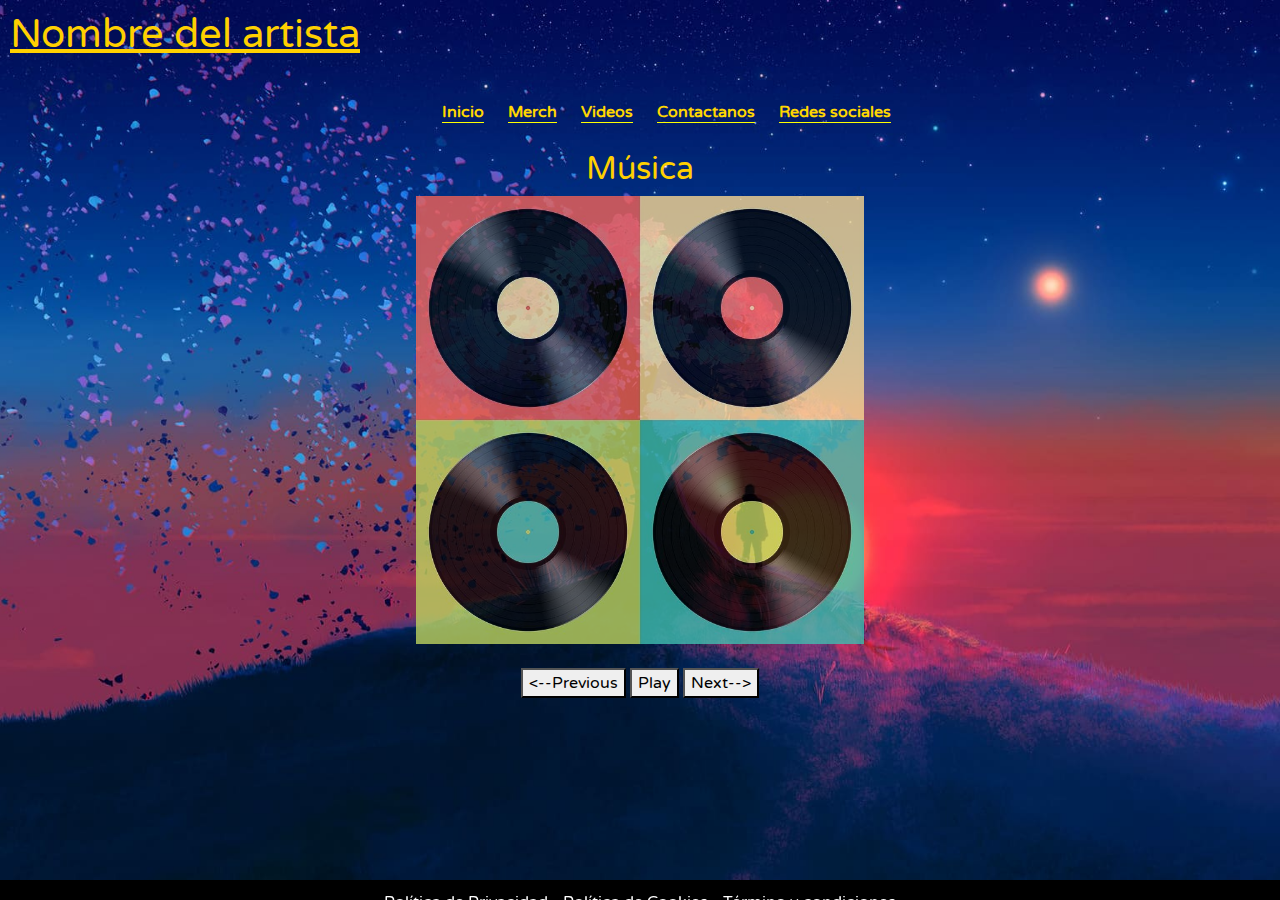
<file: Clase2/index.html>
<!DOCTYPE html>
<html lang="es">
<head>
    <meta charset="UTF-8">
    <meta http-equiv="X-UA-Compatible" content="IE=edge">
    <meta name="viewport" content="width=device-width, initial-scale=1.0">
    <title>Nombre del artista - Inicio</title>
    <link rel="stylesheet" href="../Clase2/css/bootstrap.min.css">
    <link rel="stylesheet" href="../Clase2/css/style.css">
    
    <script src="../Clase2/css/bootstrap.bundle.min.js"></script>
</head>

<body class="body__Index">
    
  
    <header class="header">
        <h1 class="header__Principal">Nombre del artista</h1>        
    </header>
        
        
    <nav class="nav">
            <ul class="nav__links">
                <li class="nav__item">
                    <a class="nav__link nav__link--active" href="index.html">Inicio</a>
                </li>
                <li class="nav__item">
                    <a class="nav__link nav__link--active" href="pages/merch.html">Merch</a>   
                </li>
                <li class="nav__item">
                    <a class="nav__link nav__link--active" href="pages/videos.html">Videos</a>
                </li>
                <li class="nav__item">
                    <a class="nav__link nav__link--active" href="pages/contactos.html">Contactanos</a>
                </li>
                <li class="nav__item">
                    <a class="nav__link nav__link--active" href="pages/social.html">Redes sociales</a>
                </li>
    
            </ul>
    </nav>



    <main class="main">


        <h2 class="header3">Música</h2>
 

        <img class="image" src="../Clase2/images/Portada.jpg" alt="Portada del disco">
        
        <br>
        
        <div class="button">
            <button><--Previous</button>
            <button>Play</button>
            <button>Next--></button>
        </div>
        


    </main>

    <footer class="footer">

        <nav class="footer__nav">
            <a class="footer_text" href="">Política de Privacidad</a> - <a class="footer_text" href="">Política de Cookies</a> - <a class="footer_text" href="">Término y condiciones</a>
        </nav>

    </footer>

</body>

</html>
</file>
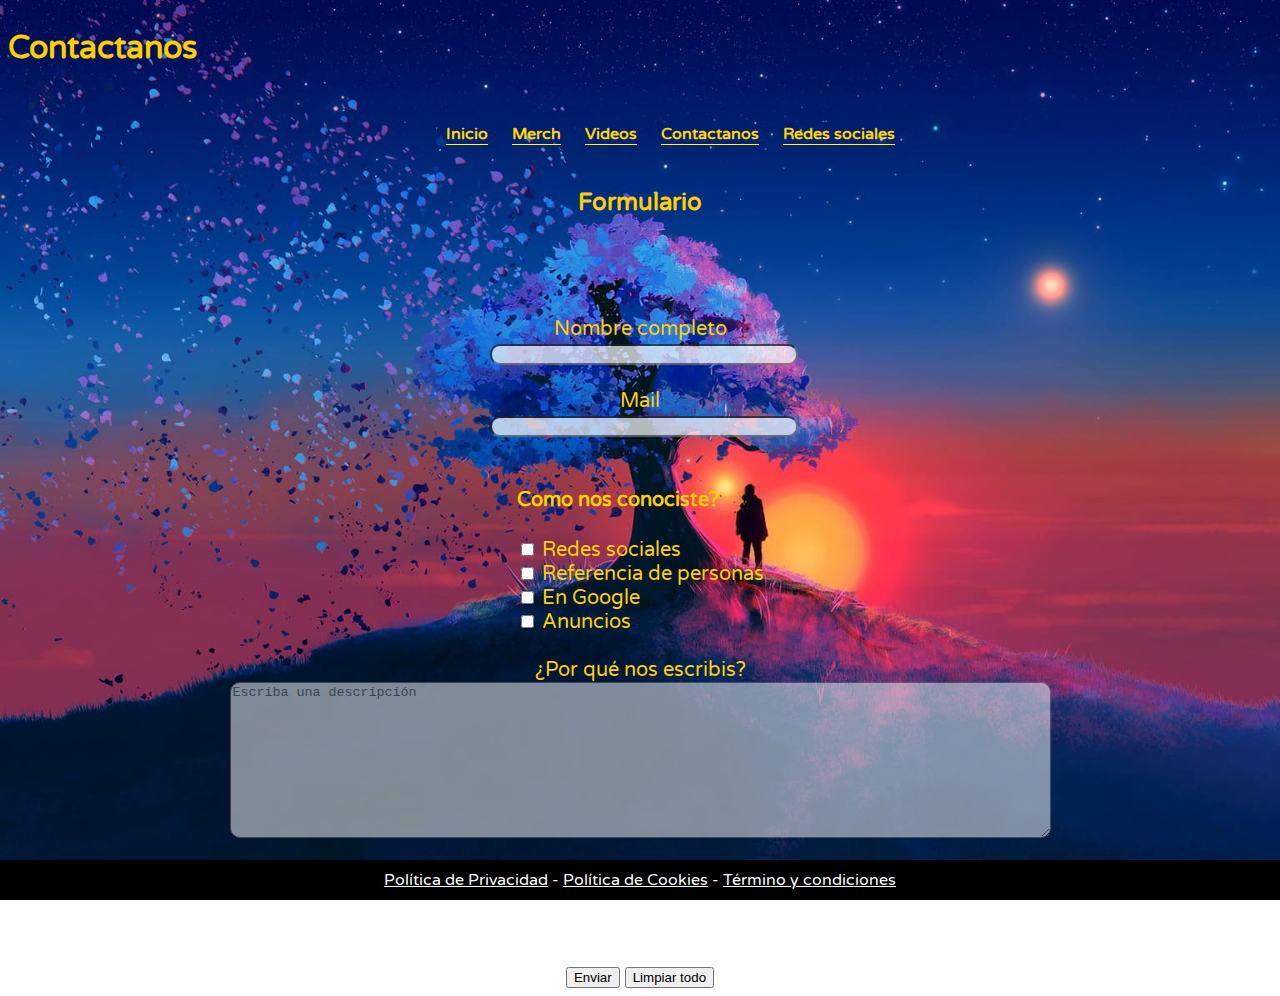
<file: Clase2/pages/contactos.html>
<!DOCTYPE html>
<html lang="es">
<head>
    <meta charset="UTF-8">
    <meta http-equiv="X-UA-Compatible" content="IE=edge">
    <meta name="viewport" content="width=device-width, initial-scale=1.0">
    <title>Nombre del artista - Contactanos  </title>
    <link rel="stylesheet" href="../css/style.css">
</head>

<body class="body__Contactos">

    <header class="header">

        <h1>Contactanos</h1>

    </header>


    <nav class="nav">
        <ul class="nav__links">
            <li class="nav__item">
                <a class="nav__link nav__link--active" href="../index.html">Inicio</a>
            </li>
            <li class="nav__item">
                <a class="nav__link nav__link--active" href="merch.html">Merch</a>   
            </li>
            <li class="nav__item">
                <a class="nav__link nav__link--active" href="videos.html">Videos</a>
            </li>
            <li class="nav__item">
                <a class="nav__link nav__link--active" href="contactos.html">Contactanos</a>
            </li>
            <li class="nav__item">
                <a class="nav__link nav__link--active" href="social.html">Redes sociales</a>
            </li>

        </ul>
    </nav>

    <main class="main__contactos">

        <h2 class="mainContactos__header">Formulario</h2>
        
        <form class="formulario"> 


                <div class="formulario__label">
                    
                    <div class="formulario__nombre">
                        <label for="nombre">Nombre completo</label>
                        <input class="formulario__inputNombre" name="nombre completo" type="text" required>
                    </div>

                    <br>

                    <div class="formulario__mail">
                        <label for="mail">Mail</label>
                        <input class="formulario__inputMail" type="email" name="email" required>
                    </div>

                </div>    


                <br><br>


                
                <div class="formulario__checkbox">
                    
                    <h4>Como nos conociste?</h4>
                    
                    <input type="checkbox" name="" id="">
                    <label for="">Redes sociales</label>
                    <br>
                    <input type="checkbox" name="" id="">
                    <label for="">Referencia de personas</label>
                    <br>
                    <input type="checkbox" name="" id="">
                    <label for="">En Google</label>
                    <br>
                    <input type="checkbox" name="" id="">
                    <label for=""> Anuncios </label>
                
                </div>


                <br>
                <br>
                
                <div class="formulario__descripción">
                    <label for="datos">¿Por qué nos escribis?</label>
                    <br>
                    <textarea class="formulario__descripcion__textarea" name="" id="" cols="100" rows="10" placeholder="Escriba una descripción"></textarea required>
                    <br><br>
                </div>

                <div class="formulario__opciones">
                    <label for="">Razón</label>

                    <select name="Razón" id="">
                        <option value="none">Seleccione la razón</option>
                        <option value="dev">Mensaje para el artista</option>
                        <option value="dise">Mensaje para negocios</option>
                        <option value="otro">Otros</option>

                    </select>
                 </div>

                <br>
                <br>
                <br>



                <input type="submit" value="Enviar">
                <input type="reset" value="Limpiar todo">
        </form>



        
    </main>
    <footer class="footer">

        <nav class="footer__nav">
            <a class="footer_text" href="">Política de Privacidad</a> - <a class="footer_text" href="">Política de Cookies</a> - <a class="footer_text" href="">Término y condiciones</a>
        </nav>

    </footer>

</body>
</html>
</file>
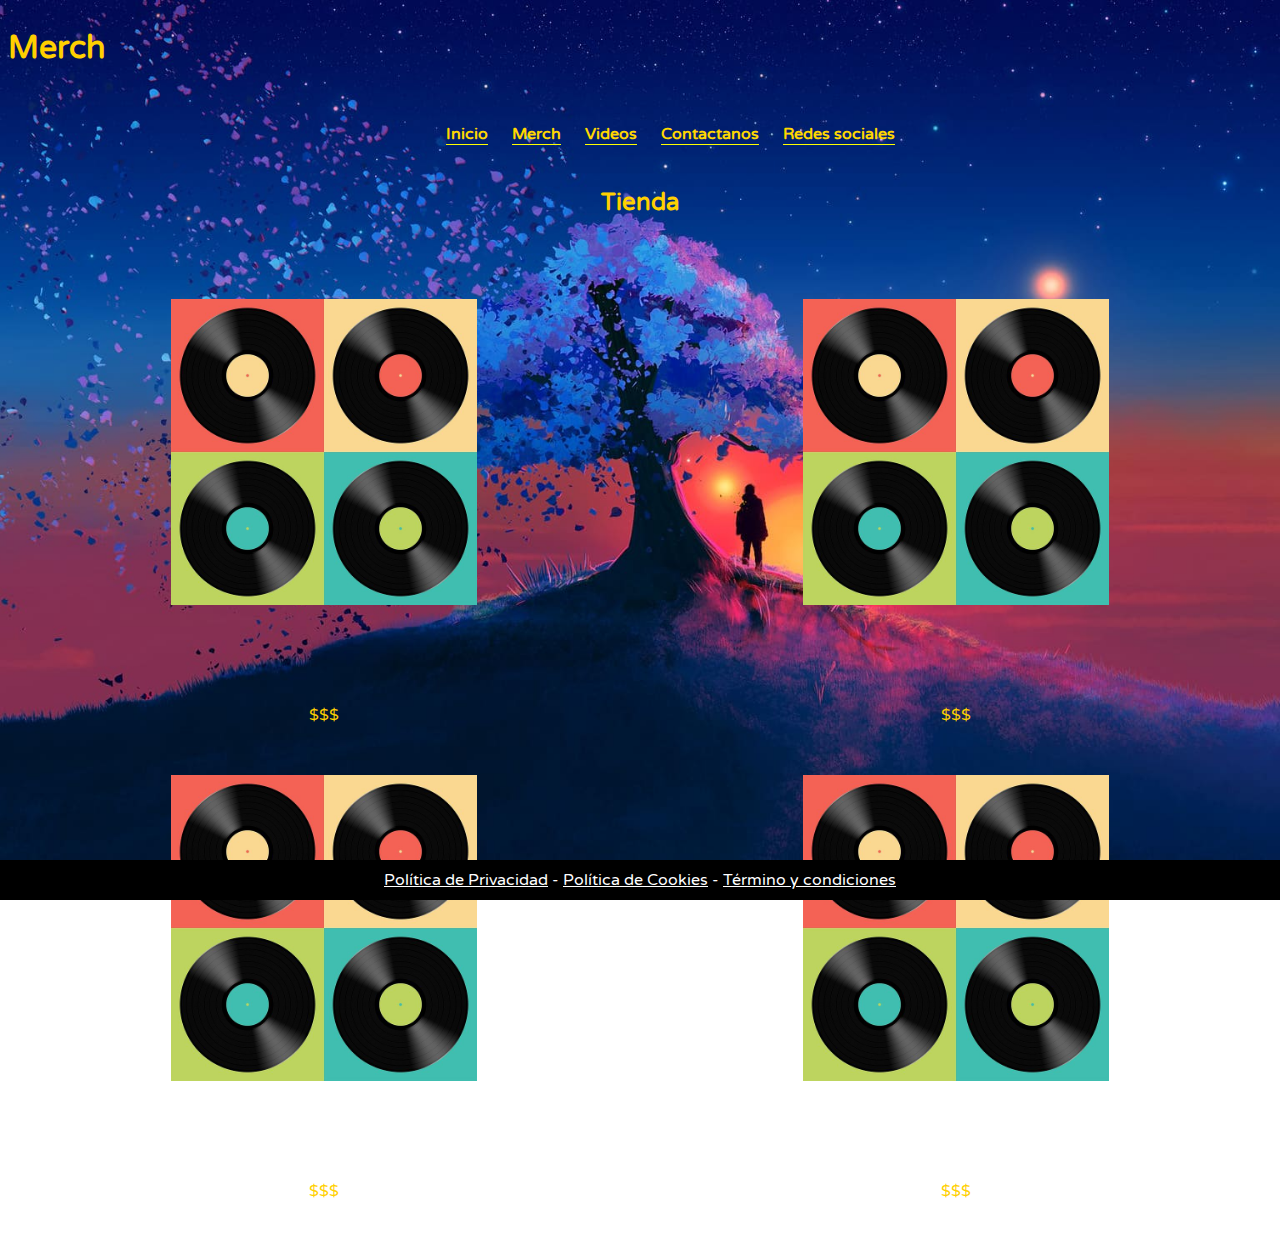
<file: Clase2/pages/Merch.html>
<!DOCTYPE html>
<html lang="es">
<head>
    <meta charset="UTF-8">
    <meta http-equiv="X-UA-Compatible" content="IE=edge">
    <meta name="viewport" content="width=device-width, initial-scale=1.0">
    <title> Nombre del artista - Merch</title>
    <link rel="stylesheet" href="../css/style.css">
</head>
<body class="body__Merch">
    <header class="header__Merch">
       <h1>Merch</h1>
    </header>

    <nav class="nav">
        <ul class="nav__links">
            <li class="nav__item">
                <a class="nav__link nav__link--active" href="../index.html">Inicio</a>
            </li>
            <li class="nav__item">
                <a class="nav__link nav__link--active" href="Merch.html">Merch</a>   
            </li>
            <li class="nav__item">
                <a class="nav__link nav__link--active" href="Videos.html">Videos</a>
            </li>
            <li class="nav__item">
                <a class="nav__link nav__link--active" href="contactos.html">Contactanos</a>
            </li>
            <li class="nav__item">
                <a class="nav__link nav__link--active" href="Social Medias.html">Redes sociales</a>
            </li>

        </ul>
    </nav>

    <main class="mainMerch">
        <h2 class="mainMerch__header">Tienda</h2>

        <div class="galeria">
             
            <div class="galeria__item">
                <img class="galeria__imagen" src="../images/Portada.jpg" alt="Imagen de disco">  
                <span class="galeria__texto">$$$</span>
            </div>

            <div class="galeria__item">
                <img class="galeria__imagen" src="../images/Portada.jpg" alt="Imagen de disco" >
                <span class="galeria__texto">$$$</span>  
            </div>

            <div class="galeria__item">
                <img class="galeria__imagen" src="../images/Portada.jpg" alt="Imagen de disco" >  
                <span class="galeria__texto">$$$</span>
            </div>

            <div class="galeria__item">
                <img class="galeria__imagen" src="../images/Portada.jpg" alt="Imagen de disco" >  
                <span class="galeria__texto">$$$</span>
            </div>
            

        </div>
    
    </main>

    <footer class="footer">

        <nav class="footer__nav">
            <a class="footer_text" href="">Política de Privacidad</a> - <a class="footer_text" href="">Política de Cookies</a> - <a class="footer_text" href="">Término y condiciones</a>
        </nav>

    </footer>
</body>
</html>
</file>
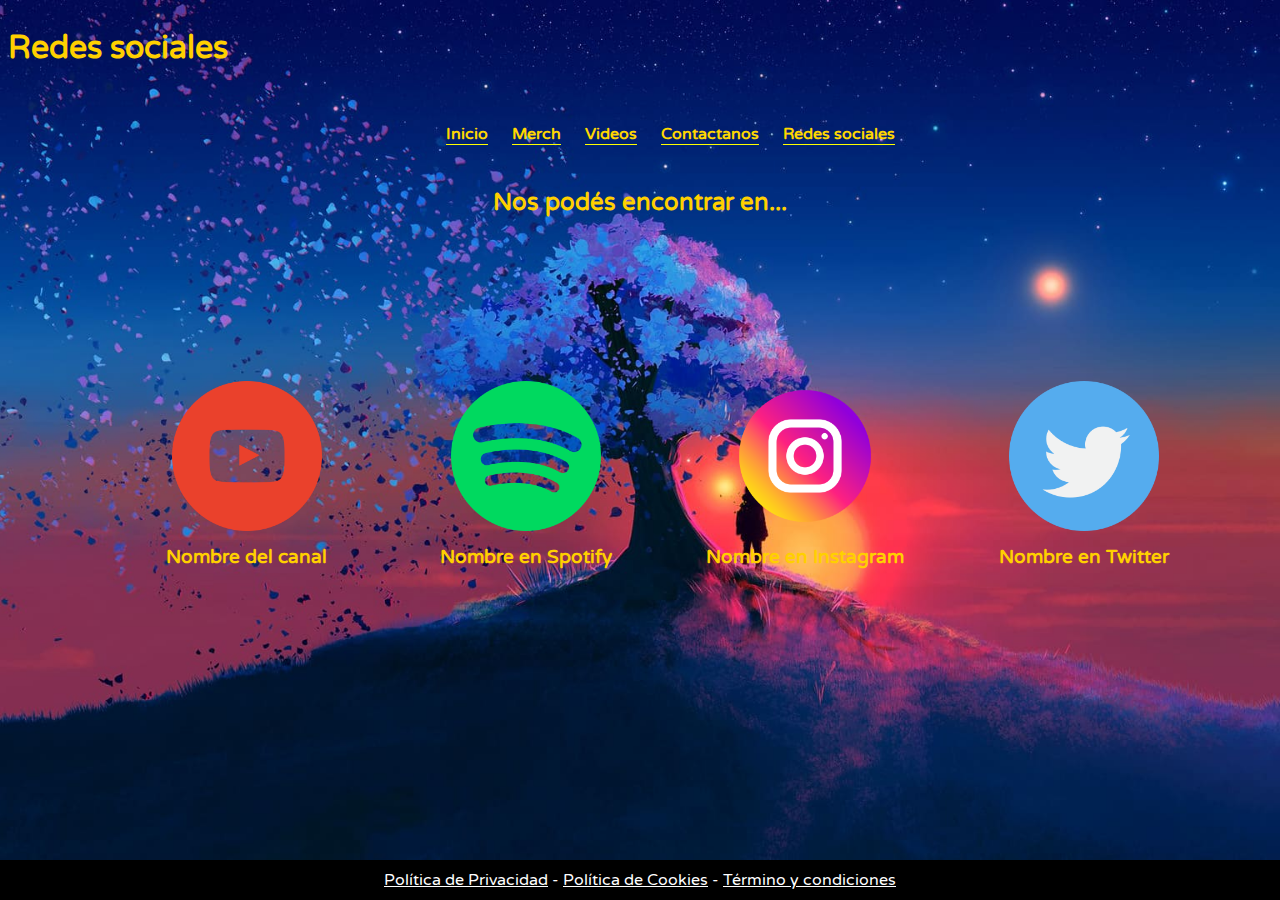
<file: Clase2/pages/Social Medias.html>
<!DOCTYPE html>
<html lang="es">
<head>
    <meta charset="UTF-8">
    <meta http-equiv="X-UA-Compatible" content="IE=edge">
    <meta name="viewport" content="width=device-width, initial-scale=1.0">
    <title>Nombre del artista - Redes sociales</title>
    <link rel="stylesheet" href="../css/style.css">
</head>
<body class="body__Social">
    <h1>Redes sociales</h1>
    <nav class="nav">
        <ul class="nav__links">
            <li class="nav__item">
                <a class="nav__link nav__link--active" href="../index.html">Inicio</a>
            </li>
            <li class="nav__item">
                <a class="nav__link nav__link--active" href="Merch.html">Merch</a>   
            </li>
            <li class="nav__item">
                <a class="nav__link nav__link--active" href="Videos.html">Videos</a>
            </li>
            <li class="nav__item">
                <a class="nav__link nav__link--active" href="contactos.html">Contactanos</a>
            </li>
            <li class="nav__item">
                <a class="nav__link nav__link--active" href="Social Medias.html">Redes sociales</a>
            </li>

        </ul>
    </nav>

    <main class="mainSocial">



        <h2 class="mainSocial__header">Nos podés encontrar en...</h2>
        


        <div class="iconos">
            <div class="iconos__item">
                <a class="iconos__logo" href="https://www.youtube.com/channel/UCiGm_E4ZwYSHV3bcW1pnSeQ" target="_blank"><img src="../images/youtube.png" alt="Logo de Youtube" width="150"></a>
                <h3 class="iconos__texto">Nombre del canal</h3>
            </div>

            <div class="iconos__item">
                <a class="iconos__logo" href="https://open.spotify.com/artist/6qqNVTkY8uBg9cP3Jd7DAH" target="_blank" ><img src="../images/spotify.png" alt="Logo de Spotify" width="150"></a>
                <h3 class="iconos__texto">Nombre en Spotify</h3>
            </div>

            <div class="iconos__item">
                <a class="iconos__logo" href="https://www.instagram.com/billieeilish/" target="_blank"> <img src="../images/instagram.png" alt="Logo de instagram" width="150"></a>
                <h3 class="iconos__texto">Nombre en Instagram</h3>
            </div>  

            <div class="iconos__item">
                <a class="iconos__logo" href="https://twitter.com/billieeilish" target="_blank"> <img src="../images/twitter.png " alt=" Logo de twitter" width="150"></a>
                <h3 class="iconos__texto">Nombre en Twitter</h3>
            </div>
            
        </div>

    </main>

    <footer class="footer">

        <nav class="footer__nav">
            <a class="footer_text" href="">Política de Privacidad</a> - <a class="footer_text" href="">Política de Cookies</a> - <a class="footer_text" href="">Término y condiciones</a>
        </nav>

    </footer>
</body>
</html>
</file>
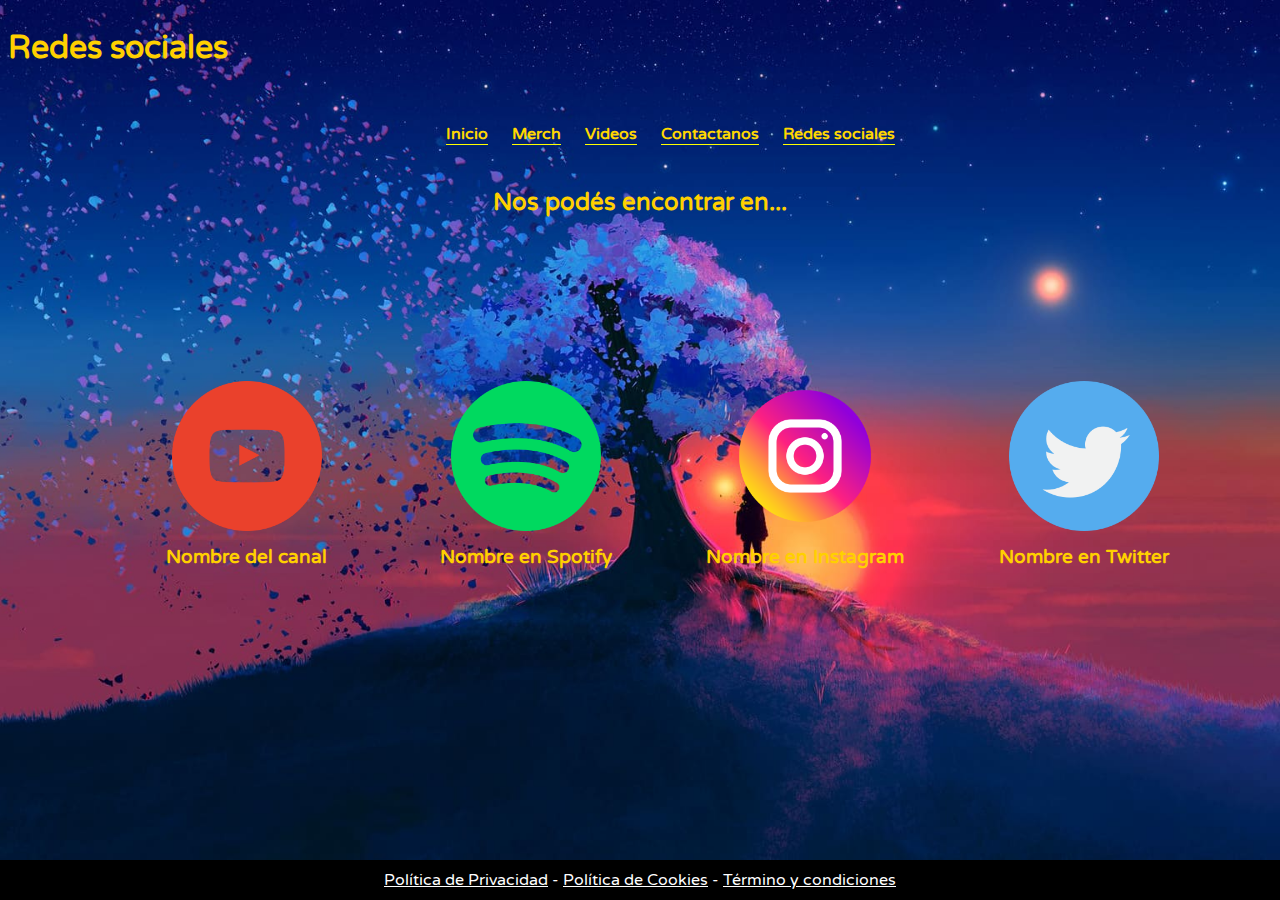
<file: Clase2/pages/social.html>
<!DOCTYPE html>
<html lang="es">
<head>
    <meta charset="UTF-8">
    <meta http-equiv="X-UA-Compatible" content="IE=edge">
    <meta name="viewport" content="width=device-width, initial-scale=1.0">
    <title>Nombre del artista - Redes sociales</title>
    <link rel="stylesheet" href="../css/style.css">
</head>
<body class="body__Social">
    <h1>Redes sociales</h1>
    <nav class="nav">
        <ul class="nav__links">
            <li class="nav__item">
                <a class="nav__link nav__link--active" href="../index.html">Inicio</a>
            </li>
            <li class="nav__item">
                <a class="nav__link nav__link--active" href="merch.html">Merch</a>   
            </li>
            <li class="nav__item">
                <a class="nav__link nav__link--active" href="videos.html">Videos</a>
            </li>
            <li class="nav__item">
                <a class="nav__link nav__link--active" href="contactos.html">Contactanos</a>
            </li>
            <li class="nav__item">
                <a class="nav__link nav__link--active" href="social.html">Redes sociales</a>
            </li>

        </ul>
    </nav>


    <main class="mainSocial">



        <h2 class="mainSocial__header">Nos podés encontrar en...</h2>
        


        <div class="iconos">
            <div class="iconos__item">
                <a class="iconos__logo" href="https://www.youtube.com/channel/UCiGm_E4ZwYSHV3bcW1pnSeQ" target="_blank"><img src="../images/youtube.png" alt="Logo de Youtube" width="150"></a>
                <h3 class="iconos__texto">Nombre del canal</h3>
            </div>

            <div class="iconos__item">
                <a class="iconos__logo" href="https://open.spotify.com/artist/6qqNVTkY8uBg9cP3Jd7DAH" target="_blank" ><img src="../images/spotify.png" alt="Logo de Spotify" width="150"></a>
                <h3 class="iconos__texto">Nombre en Spotify</h3>
            </div>

            <div class="iconos__item">
                <a class="iconos__logo" href="https://www.instagram.com/billieeilish/" target="_blank"> <img src="../images/instagram.png" alt="Logo de instagram" width="150"></a>
                <h3 class="iconos__texto">Nombre en Instagram</h3>
            </div>  

            <div class="iconos__item">
                <a class="iconos__logo" href="https://twitter.com/billieeilish" target="_blank"> <img src="../images/twitter.png " alt=" Logo de twitter" width="150"></a>
                <h3 class="iconos__texto">Nombre en Twitter</h3>
            </div>
            
        </div>

    </main>

    <footer class="footer">

        <nav class="footer__nav">
            <a class="footer_text" href="">Política de Privacidad</a> - <a class="footer_text" href="">Política de Cookies</a> - <a class="footer_text" href="">Término y condiciones</a>
        </nav>

    </footer>
</body>
</html>
</file>
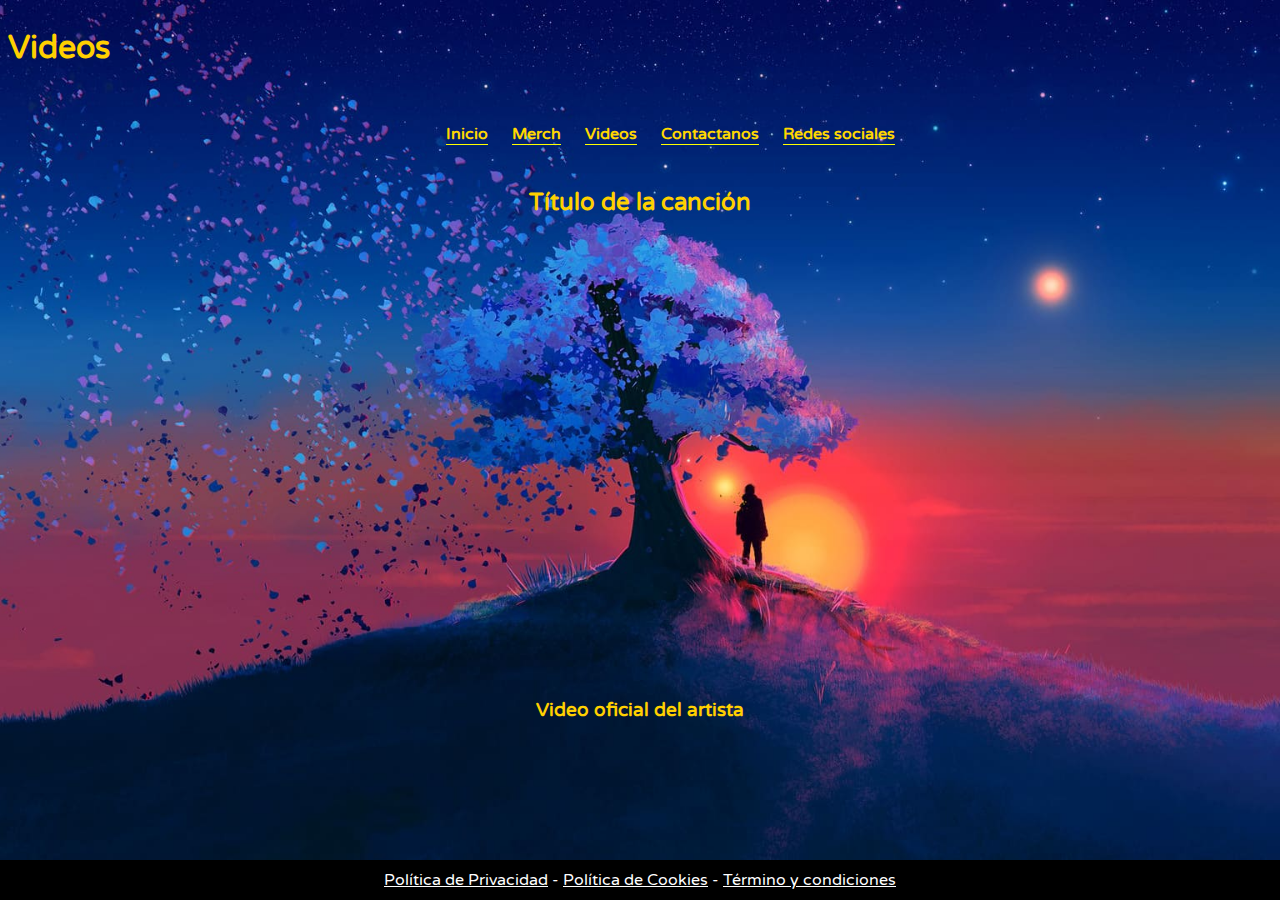
<file: Clase2/pages/Videos.html>
<!DOCTYPE html>
<html lang="es">

<head>
    <meta charset="UTF-8">
    <meta http-equiv="X-UA-Compatible" content="IE=edge">
    <meta name="viewport" content="width=device-width, initial-scale=1.0">
    <title>Nombre del artista - Videos</title>
    <link rel="stylesheet" href="../css/style.css">
</head>

<body class="body__Videos">

    <h1 class="videoHeader">Videos</h1>


    <nav class="nav">
        <ul class="nav__links">
            <li class="nav__item">
                <a class="nav__link nav__link--active" href="../index.html">Inicio</a>
            </li>
            <li class="nav__item">
                <a class="nav__link nav__link--active" href="merch.html">Merch</a>   
            </li>
            <li class="nav__item">
                <a class="nav__link nav__link--active" href="videos.html">Videos</a>
            </li>
            <li class="nav__item">
                <a class="nav__link nav__link--active" href="contactos.html">Contactanos</a>
            </li>
            <li class="nav__item">
                <a class="nav__link nav__link--active" href="social.html">Redes sociales</a>
            </li>

        </ul>
    </nav>




    <main class="mainVideos">
        <h2 class="mainVideos__header">Título de la canción</h2>
        
        <iframe class="MainVideos__video" src="https://www.youtube.com/embed/qqZosHdUUz0" title="YouTube video player"
        frameborder="0" allow="accelerometer; autoplay; clipboard-write; encrypted-media; gyroscope; picture-in-picture"
        allowfullscreen></iframe>

        <h3>Video oficial del artista</h3>
    </main>     
    
    <footer class="footer">
    
        <nav class="footer__nav">
                <a class="footer_text" href="">Política de Privacidad</a> - <a class="footer_text" href="">Política de Cookies</a> - <a class="footer_text" href="">Término y condiciones</a>
        </nav>
    
    </footer>
</body>
    

</html>
</file>
<file: Clase2/css/style.css>
@import url('https://fonts.googleapis.com/css2?family=Architects+Daughter&family=Varela+Round&display=swap');



/*--------------------------------------------------------------------------------Body--------------------------------------------------------------------------------*/


body {
    font-family: 'Architects Daughter', cursive;
    font-family: 'Varela Round', sans-serif;
    min-height: 800px;
    background-image: url(../images/fondo.jpg);
    background-size: cover;
    background-repeat: no-repeat;
    background-attachment: fixed;
    background-position: center center;
    color: #ffd000;

    
    
    
}

.body__Index{
    display: grid;
    grid-template-columns: 1fr;
    grid-template-rows: 100px 50px;
}



.body__Merch{
    display: grid;
    grid-template-columns: 1fr;
    grid-template-rows: 100px 50px;
}


.body__Videos{
    display: grid;
    grid-template-columns: 1fr;
    grid-template-rows: 100px 50px;
}

.body__Contactos {
    display: grid;
    grid-template-columns: 1fr;
    grid-template-rows: 100px 50px;
}

.body__Social{
    display: grid;
    grid-template-columns: 1fr;
    grid-template-rows: 100px 50px;
}
/*--------------------------------------------------------------------------------Header--------------------------------------------------------------------------------*/

.header__Principal{

    text-decoration-line: underline;
    padding: 10px;

}

.header__Home {
    text-indent: 5px;

}

.mainSocial__header{
    margin-top: 30px;
}

.mainContactos__header{
    margin-top: 30px;
    text-align: center;
}

.mainMerch__header{
    margin-top: 30px;
    text-align: center;
}



.mainVideos__header{
    margin-top: 30px;
    text-align: center;
}
/*--------------------------------------------------------------------------------NAV--------------------------------------------------------------------------------*/

.nav {
    
    display: flex;
    justify-content: center;


    
}


.nav__links {
    list-style: none;
    display: inline-block;
    
    
    
}

.nav__item{
    display: inline-block;
    
}


.nav__link {
    text-decoration: none;
    margin-left: 20px;
    color: #FFD700;
}

.nav__link--active {
    font-weight: 900;
    border-bottom: 1px solid yellow;
    
}



/*--------------------------------------------------------------------------------Main--------------------------------------------------------------------------------*/



.formulario{

    text-align: center;
    margin-top: 100px;
    font-size: 20px;
}


.formulario__label {
    display: inline-block;
    
    
}


.formulario__nombre{
    width: 300px;
    clear: both;
    
}

.formulario__inputNombre{
    opacity: 0.7;
    border-radius: 10px;
    width: 100%;
    clear: both;
}

.formulario__mail{
    width: 300px;
    clear: both;
}

.formulario__inputMail{
    opacity: 0.7;
    border-radius: 10px;
    width: 100%;
    clear: both;
}

.formulario__checkbox{
    display: inline-block; 
    text-align: left;
    margin-right: auto;
}



.formulario__descripcion__textarea{
    opacity: 0.5;
    border-radius: 10px;

}






.header3{
    text-align: center;
}

.image{
    display:block;
    margin: auto;
    width: 35%;
    height: auto;
    opacity: .8;
    max-width: 90%;
    max-height: 90%;



}

.button{
    text-align: center;

}


.galeria {

    display: flex;
    flex-flow: row wrap;
    list-style: none;
    margin: 32px 0;

}


.galeria__item{
    margin: 0 10px;
    flex-basis: calc(50% - 20px);
    vertical-align: top;
    display: inline-block;
    text-align: center;
    width: 120px;
    

}

.galeria__imagen{
    display: block;
    height: auto;
    margin-top: 50px;
    margin-bottom: 100px;
    margin-left: auto;
    margin-right: auto;
    width: 50%;
    justify-content: center;
}

.galeria__texto{
    display: block;
    
    
}



.mainSocial{
    text-align: center;
    
    
}




.mainVideos{
    text-align: center;
    
}

.MainVideos__video{
    max-width: 90%;
    max-height: 90%;
    width: 800px;
    height: 400px;
    margin-top: 3%;
}



.iconos{
    margin-top: 13%;

}



.iconos__item{
    width:225px;
    display:inline-block;
    margin-right: 5 0px;
    margin-left: 50px;
}


.iconos__texto{
    margin:10px 0 20px 0;
}

.iconos__item:hover{
    transform: scale(1.1);

 
}
/*--------------------------------------------------------------------------------Footer--------------------------------------------------------------------------------*/


.footer {
    bottom:0;
    left: 0;
    width:100%;  
    position: fixed;
    
    
    
    
}

.footer__nav {
    height: 20px;
    color: white;
    background-color: black;
    bottom: 0;
    padding: 10px;
    text-align: center;
    
}

.footer_text{
    color: white;
}




/*--------------------------------------------------------------------------------Medias--------------------------------------------------------------------------------*/




@media screen and (max-width: 320px) {

    .header__Principal{
        font-size: x-large;
        text-align: center;
        justify-content: center;

    }

    .header3{
        margin-top: 60px;
    }


    .nav__item{
        font-size: medium;
               

            
    }

    .nav{
        display: flex;
        margin-right: 40px;
        

    }


    .image{
        width: 120px;
        height: 160px;
    }

    .footer{
        font-size:small;
    }

    .body__Index{
        margin-top: 40px;
    }




    .mainMerch__header{
        margin-top: 60px;
        font-size: xx-large;
    }

    .galeria__imagen{
        width: 120px;
        height: 120px;
    }

    .mainVideos__header{
        margin-top: 60px;
    }

    .MainVideos__video{
        height: auto;
        width: auto;
    }

    .mainSocial__header{
        margin-top: 60px;

    }

    .iconos{
        margin-right: 20px;
    }

    

}

@media screen and (max-width: 480px) {

    .nav{
        text-align: center;
        margin-right: 40px;

    }

    .footer{
        font-size:small;
    }

    .header3{
        margin-top: 60px;
    }
    
    .image{
        width: 200px;
        height: 200px;
    }
}


@media screen and (max-width: 600px) {

    .nav{
        text-align: center;
        margin-right: 40px;

    }
    
    .header3{
        margin-top: 60px;
    }

    .image{
        width: 300px;
        height: 300px;
    }

    .footer{
        font-size:small;
    }

}



@media screen and (max-width: 768px) {

    .header3{
        margin-top: 60px;
    }

    .image{
        width: 400px;
        height: 400px;
    }

}
</file>
